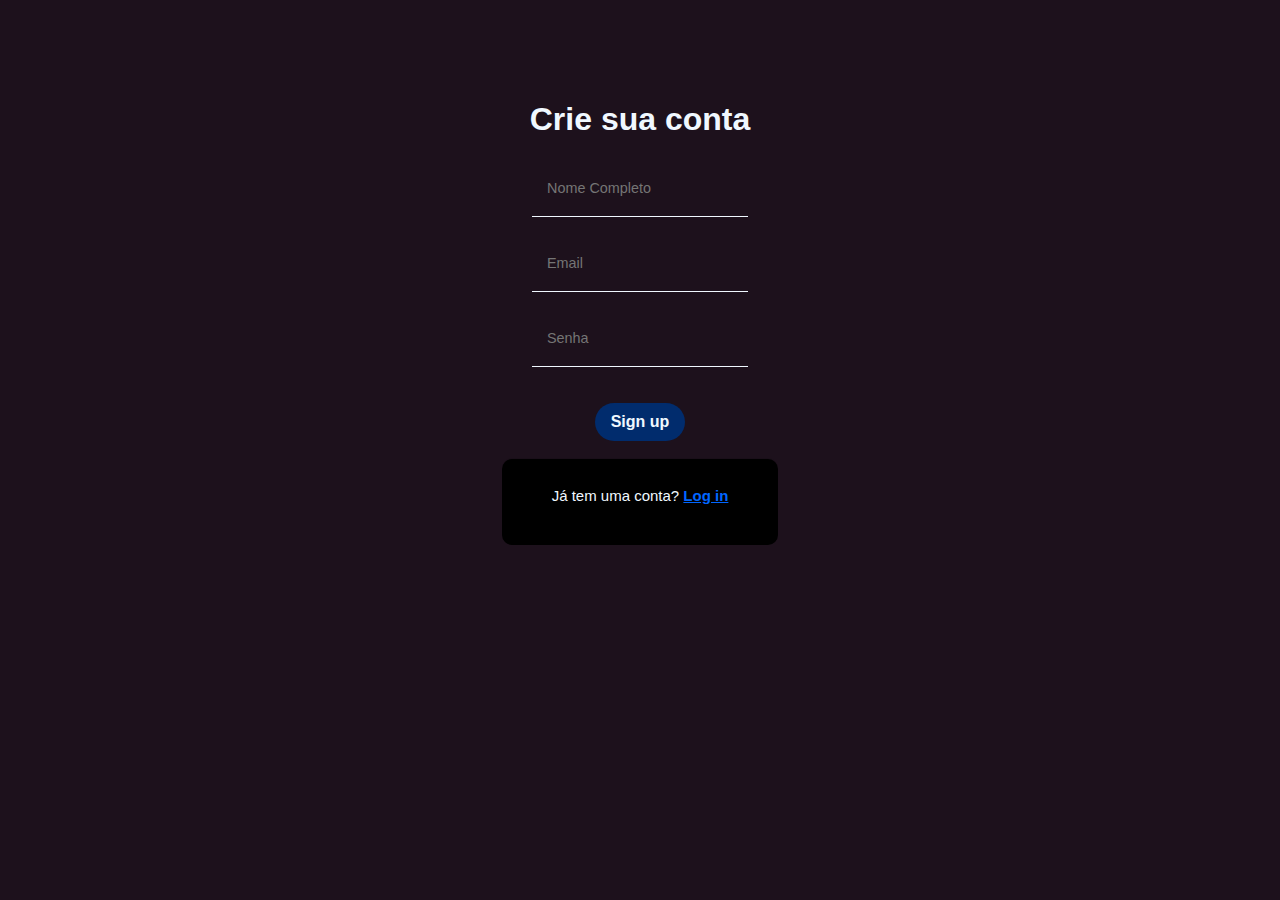
<file: bcrypt front/index.html>
<!DOCTYPE html>
<html lang="pt-BR">
  <head>
    <meta charset="UTF-8" />
    <meta http-equiv="X-UA-Compatible" content="IE=edge" />
    <meta name="viewport" content="width=device-width, initial-scale=1.0" />
    <link rel="stylesheet" href="style.css" />
    <script src="cadastro.js" defer></script>
    <title>Cadastro</title>
  </head>
  <body>
    <br /><br /><br /><br />
    <center>
      <div class="form-box">
        <form class="form">
          <h1>Crie sua conta</h1>
          <div class="form-container">
            <input
              id="nome"
              type="text"
              class="input"
              placeholder="Nome Completo"
              required
            />
            <br><br>
            <input
              id="email"
              type="email"
              class="input"
              placeholder="Email"
              required
            />
            <br><br>
            <input
              id="senha"
              type="password"
              class="input"
              placeholder="Senha"
              required
            />
          </div>
          <br><br>
          <button id="cadastro">Sign up</button>
          <br><br>
        </form>
        <div class="form-section">
          <p>Já tem uma conta? <a href="login.html">Log in</a></p>
        </div>
      </div>
    </center>
  </body>
</html>
</file>
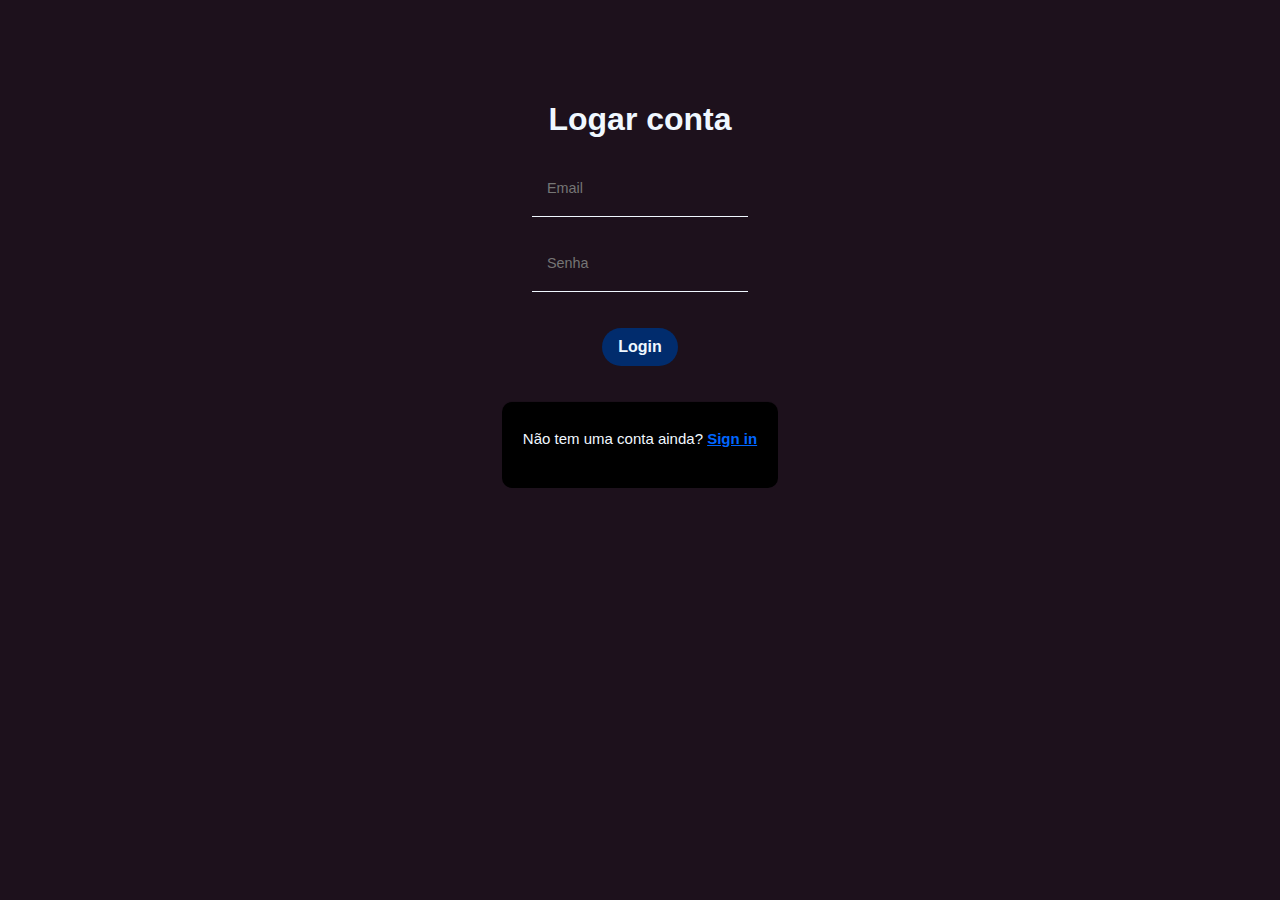
<file: bcrypt front/login.html>
<!DOCTYPE html>
<html lang="pt-BR">
  <head>
    <meta charset="UTF-8" />
    <meta http-equiv="X-UA-Compatible" content="IE=edge" />
    <meta name="viewport" content="width=device-width, initial-scale=1.0" />
    <link rel="stylesheet" href="style.css" />
    <script src="login.js" defer></script>
    <title>Cadastro</title>
  </head>
  <body>
    <br /><br /><br /><br />
    <center>
      <div class="form-box">
        <form class="form">
            <h1>Logar conta</h1>
            <input
              id="email"
              type="email"
              class="input"
              placeholder="Email"
              required
            />
            <br><br>
            <input
              id="senha"
              type="password"
              class="input"
              placeholder="Senha"
              required
            />
          </div>
          <br><br>
          <button id="login">Login</button>
          <br><br>
          <br />
          <div id="res"></div>
        </form>
        <div class="form-section">
          <p>Não tem uma conta ainda? <a href="index.html">Sign in</a></p>
        </div>
      </div>
    </center>
  </body>
</html>
</file>
<file: bcrypt front/style.css>
body {
    background: rgb(29, 17, 28);
    font-family: 'Arial';
  }
 

  
  .input {
    background: none;
    border: 0;
    outline: 0;
    height: 40px;
    border-bottom: 1px solid aliceblue;
    color: #f0f8ff;
    font-size: 0.9rem;
    padding: 8px 15px;
  }
  
  .form-section {
    padding: 13px;
    font-size: 0.85rem;
    height: 60px ;
    width: 250px;
    border-radius: 10px;
    background-color: #000000;
    box-shadow: rgb(0 0 0 / 8%) 0 -1px;
  }
  
  .form-section a {
    font-weight: bold;
    color: #0066ff;;
    transition: color 0.3s ease;
  }
  

  button {
    background-color: #012c6d;
    color: #f0f8ff;
    border: 0;
    border-radius: 24px;
    padding: 10px 16px;
    font-size: 1rem;
    font-weight: 600;
    cursor: pointer;
    transition: background-color 0.3s ease;
  }

  p{
    color: aliceblue;
    font-size: 15px;
  }
  h1{
    color: aliceblue;
    
  }
</file>
